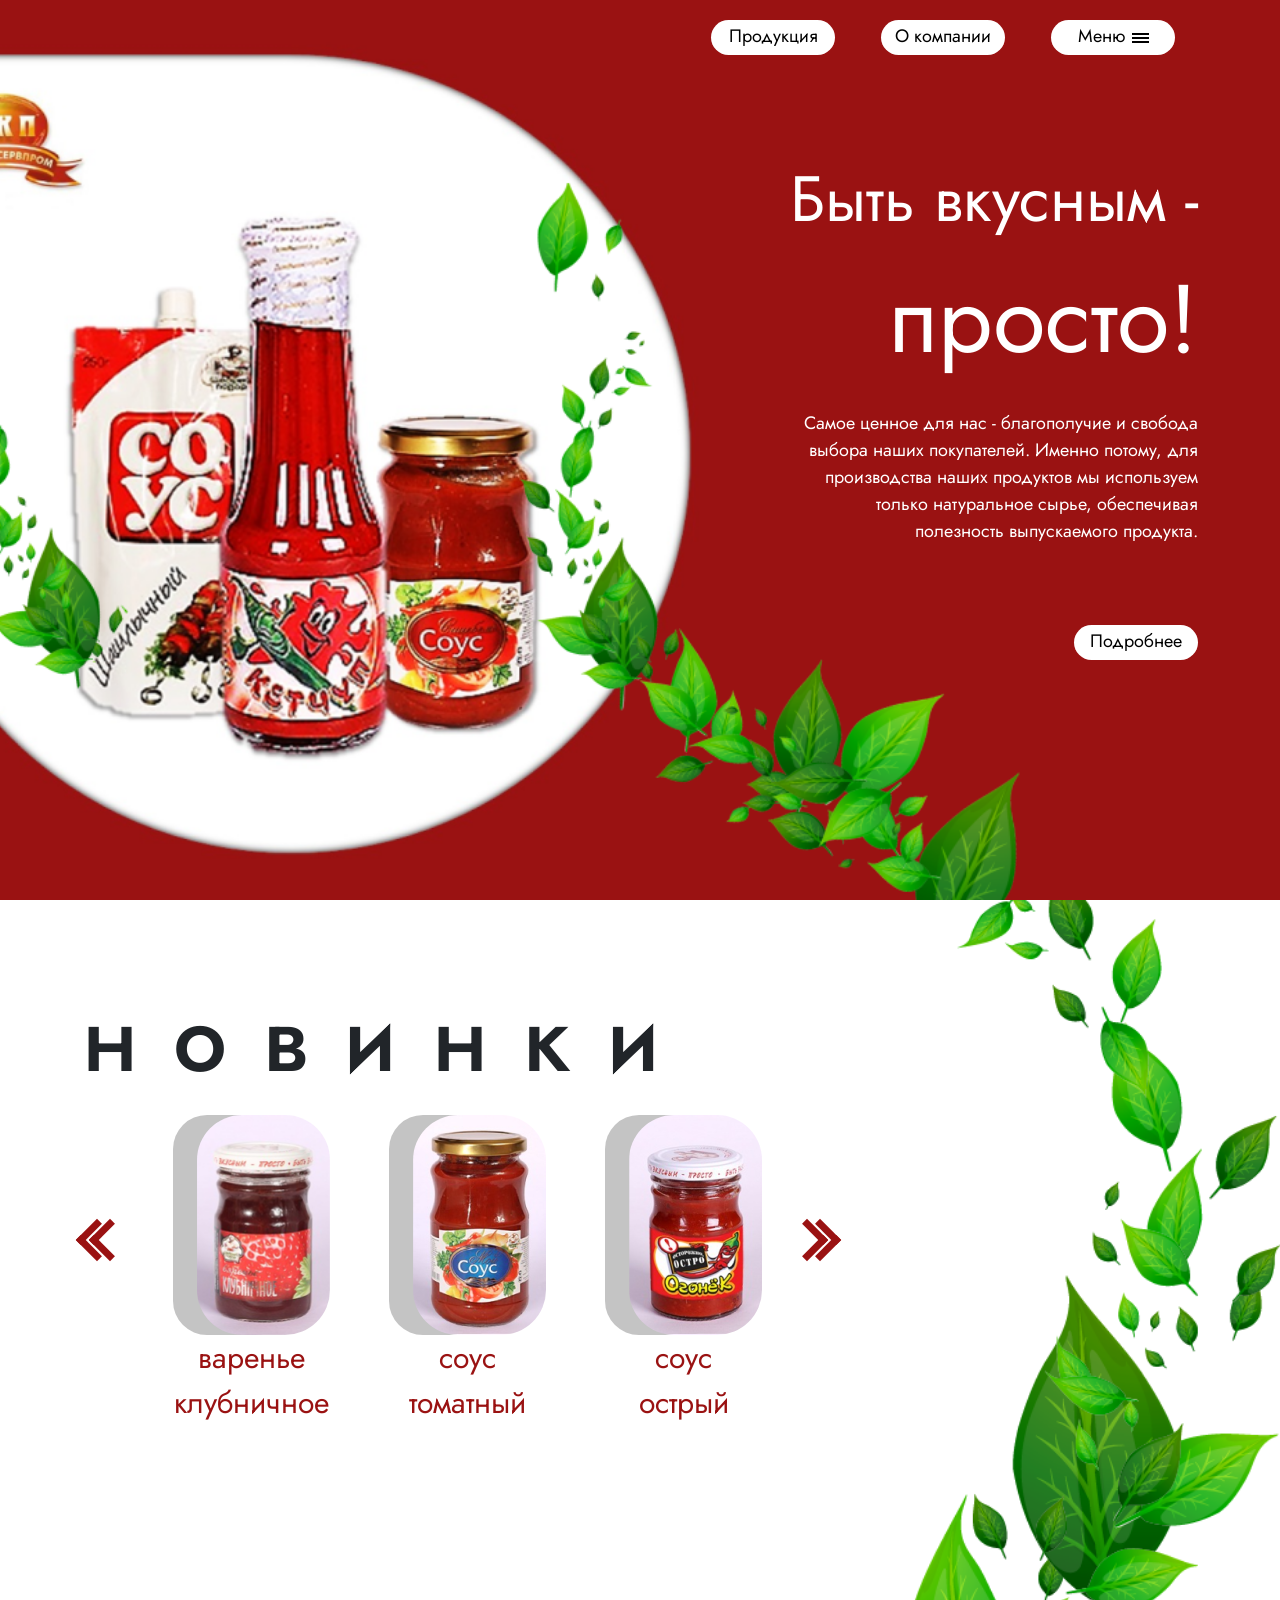
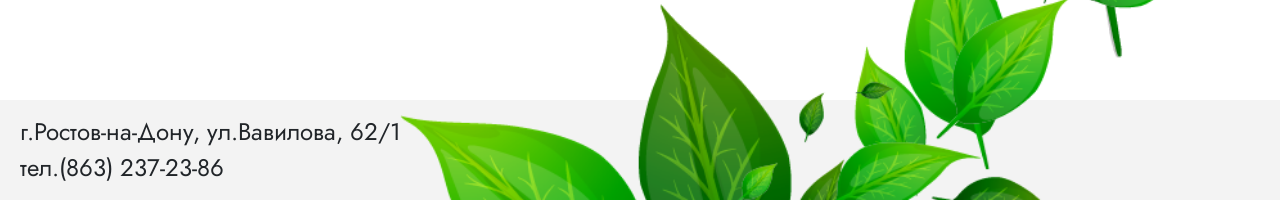
<file: Bootstrap/index.html>
<!DOCTYPE html>
<html lang="en">
<head>
    <meta charset="UTF-8">
    <meta http-equiv="X-UA-Compatible" content="IE=edge">
    <meta name="viewport" content="width=device-width, initial-scale=1.0">
    <link href="https://cdn.jsdelivr.net/npm/bootstrap@5.0.0-beta3/dist/css/bootstrap.min.css" rel="stylesheet" integrity="sha384-eOJMYsd53ii+scO/bJGFsiCZc+5NDVN2yr8+0RDqr0Ql0h+rP48ckxlpbzKgwra6" crossorigin="anonymous">
    <link rel="stylesheet" href="style/style.css">
    <title>Bootstrap</title>
</head>
<body>
    <section class='first'>
        <div class="container">
            <div class="row justify-content-end">
                <div class="col-6">
                    <ul class="navigation">
                        <li>
                            <div class="button"><a href="indexes/products.html">Продукция</a></div>
                        </li>
                        <li>
                            <div class="button"><a href="indexes/company.html">О компании</a></div>
                        </li>
                        <li>
                            <div class="button">
                                <a href="">Меню</a>
                                <div id="menu">
                                    <div class="menu__line"></div>
                                    <div class="menu__line"></div>
                                    <div class="menu__line"></div>
                                </div>
                            </div>
                        </li>
                    </ul>
                </div>
            </div>
            <div class="row justify-content-end">
                <div class="col-6">
                    <div id="title">Быть вкусным -<br><span>просто!</span></div>
                </div>
            </div>
            <div class="row justify-content-end">
                <div class="col-6">
                    <div id="description" class="float-end">Самое ценное для нас - благополучие и свобода выбора наших покупателей. Именно потому, для производства наших продуктов мы используем только натуральное сырье, обеспечивая полезность выпускаемого продукта.</div>
                </div>
            </div>
            <div class="row justify-content-end">
                <div class="col-2">
                        <div class="button more-details float-end"><a href="#second-section">Подробнее</a></div>
                </div>
            </div>
        </div>
        <img id="sheets-1" src="images/sheets1.png" alt="">
    </section>
    <section class="second">
        <div class="container">
            <div class="row">
                <div class="col-8">
                    <h1>новинки</h1>
                    <div id="products__wrapper" >
                        <div class="slide-left margin-t-30 margin-r-35">
                            <div></div>
                            <div></div>
                        </div>
                        <div class="product">
                            <div class="product-image">
                                <div class="rect-1"></div>
                                <div class="rect-2"></div>
                            </div>
                            <div class="name"><a href="indexes/product-1.html">варенье<br>клубничное</a> </div>
                        </div>

                        <div class="product p-second">
                            <div class="product-image">
                                <div class="rect-1"></div>
                                <div class="rect-2 pr-2""></div>
                            </div>
                            <div class="name"><a href="indexes/product-2.html">соус<br>томатный </a></div>
                        </div>

                        <div class="product p-last">
                            <div class="product-image">
                                <div class="rect-1"></div>
                                <div class="rect-2 pr-3""></div>
                            </div>
                            <div class="name"><a href="indexes/product-3.html">соус<br>острый</a></div>
                        </div>

                        <div class="slide-right margin-t-30">
                            <div></div>
                            <div></div>
                        </div>
                    </div>
                </div>
            </div>
        </div>
        <div class="footer">
            <div class="footer-text">
                г.Ростов-на-Дону, ул.Вавилова, 62/1
                <br>
                тел.(863) 237-23-86
            </div>
            <img class="sheet-2" src="images/sheets2.png" alt="">
        </div>
    </section>
</body>
</html>
</file>
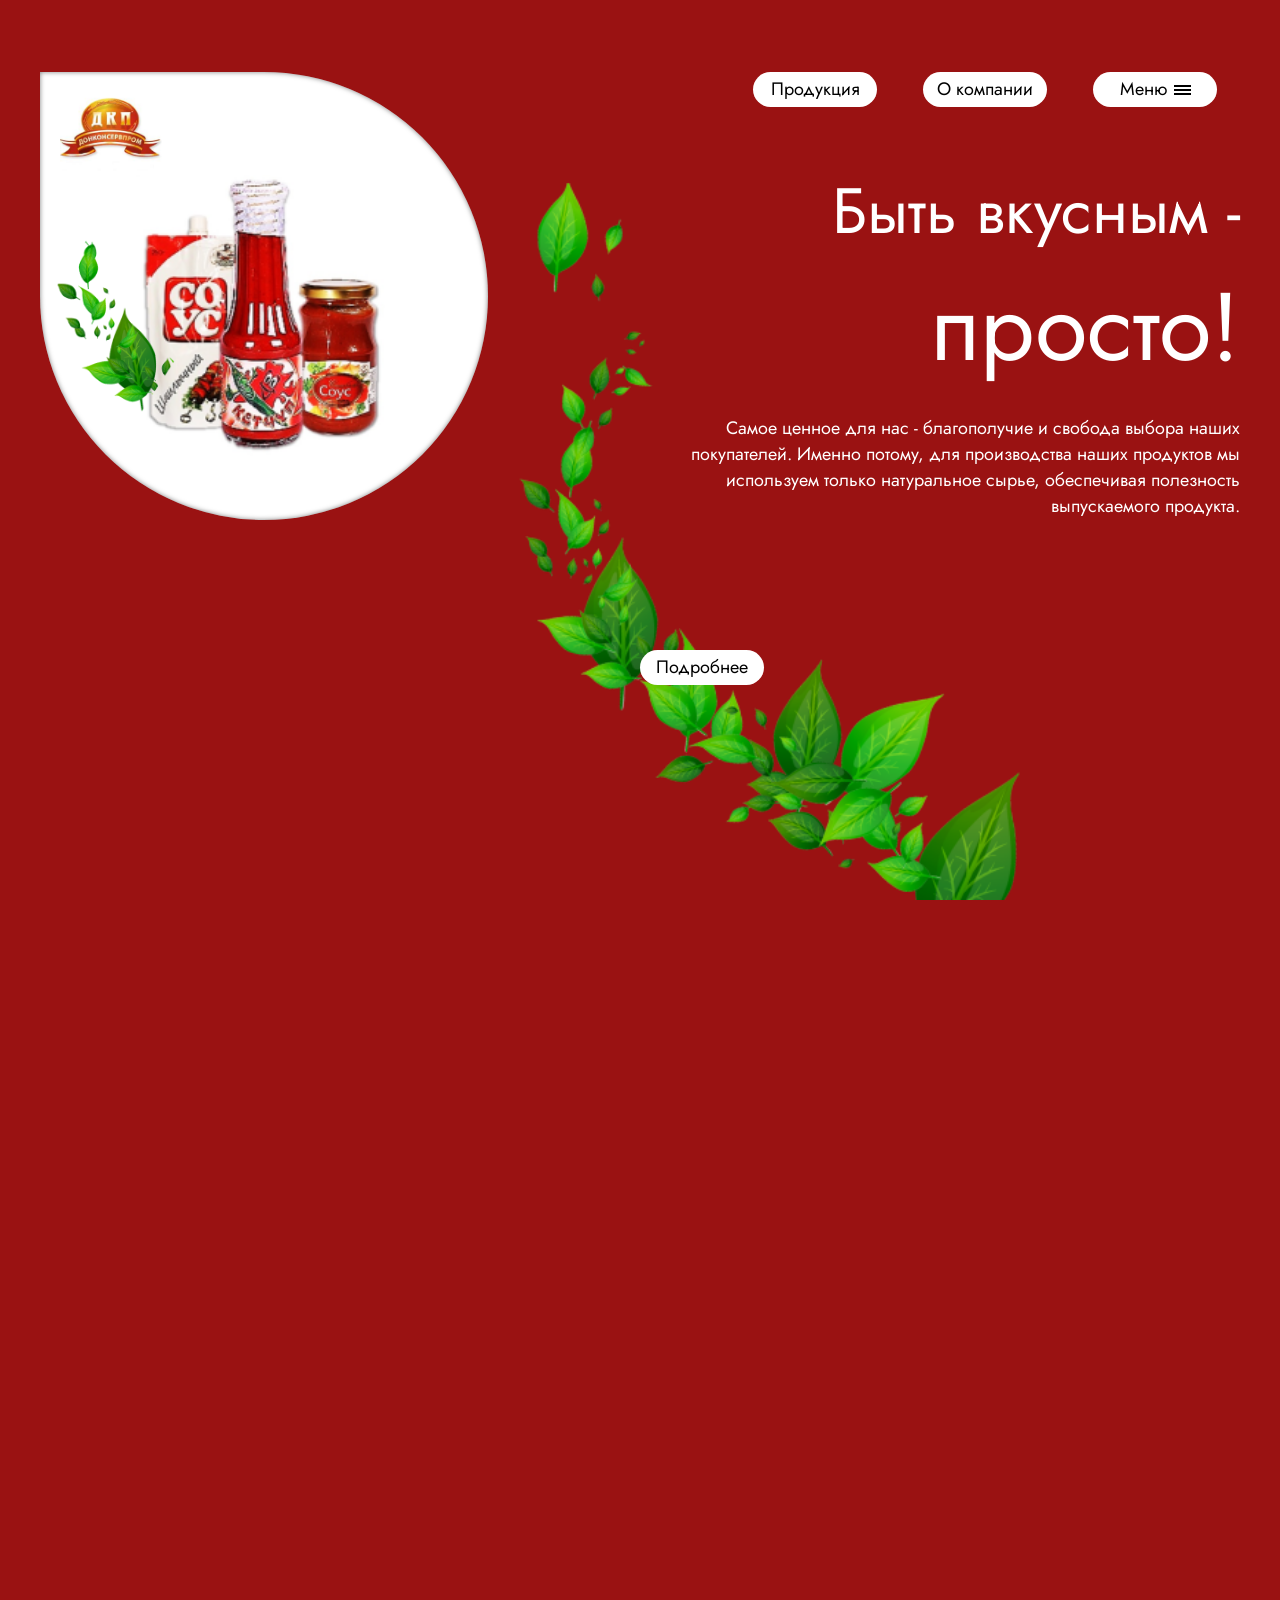
<file: Flex/index.html>
<!DOCTYPE html>
<html lang="en">
<head>
    <meta charset="UTF-8">
    <meta http-equiv="X-UA-Compatible" content="IE=edge">
    <meta name="viewport" content="width=device-width, initial-scale=1.0">
    <link rel="stylesheet" href="style/style.css">
    <title>Flex</title>
</head>
<body>
    <div class="container">
        <div class="page__wrapper-1 padding-8vh">
            <div id="box-1">
                <div class="logo"><a href="index.html"><img src="images/logo.png" alt="logo"></a></div>
                <div id="img__wrapper-1">
                    <img src="images/main_img_first_page.png" alt="ketchup">
                </div>
                <img id="sheet" src="images/sheet.png" alt="лист">
            </div>
            <div id="content__wrapper-1">
                <header>
                        <ul class="navigation">
                            <li>
                                <div class="button"><a href="indexes/products.html">Продукция</a></div>
                            </li>
                            <li>
                                <div class="button"><a href="indexes/company.html">О компании</a></div>
                            </li>
                            <li>
                                <div class="button">
                                    <a href="">Меню</a>
                                    <div id="menu">
                                        <div class="menu__line"></div>
                                        <div class="menu__line"></div>
                                        <div class="menu__line"></div>
                                    </div>
                                </div>
                            </li>
                        </ul>
                </header>
                <div id="textbox">
                    <div id="title">Быть вкусным -<br><span>просто!</span></div>
                    <div id="description">Самое ценное для нас - благополучие и свобода выбора наших покупателей. Именно потому, для производства наших продуктов мы используем только натуральное сырье, обеспечивая полезность выпускаемого продукта.</div>
                    <div class="button more-details"><a href="">Подробнее</a></div>
                </div>     
        </div>
            <img id="sheets-1" src="images/sheets1.png" alt="">   
    </div>
        
    </div>
    <div class="container bg-white">
        <div class="page__wrapper-1">
            <div id="news-product__wrapper">
                <h1>новинки</h1>
                <div id="products__wrapper">
                    <div class="slide-left margin-t-30 margin-r-35">
                        <div></div>
                        <div></div>
                    </div>
                    <div class="product">
                        <div class="product-image">
                            <div class="rect-1"></div>
                            <div class="rect-2"></div>
                        </div>
                        <div class="name"><a href="indexes/product-1.html">варенье<br>клубничное</a> </div>
                    </div>

                    <div class="product p-second">
                        <div class="product-image">
                            <div class="rect-1"></div>
                            <div class="rect-2 pr-2""></div>
                        </div>
                        <div class="name"><a href="indexes/product-2.html">соус<br>томатный </a></div>
                    </div>

                    <div class="product p-last">
                        <div class="product-image">
                            <div class="rect-1"></div>
                            <div class="rect-2 pr-3""></div>
                        </div>
                        <div class="name"><a href="indexes/product-3.html">соус<br>острый</a></div>
                    </div>

                    <div class="slide-right margin-t-30">
                        <div></div>
                        <div></div>
                    </div>
                </div>
            </div>
        </div>
        <div class="footer">
            <div class="footer-text">
                г.Ростов-на-Дону, ул.Вавилова, 62/1
                <br>
                тел.(863) 237-23-86
            </div>
        </div>
        <img class="sheet-2" src="images/sheets2.png" alt="">
    </div>
</body>
</html>
</file>
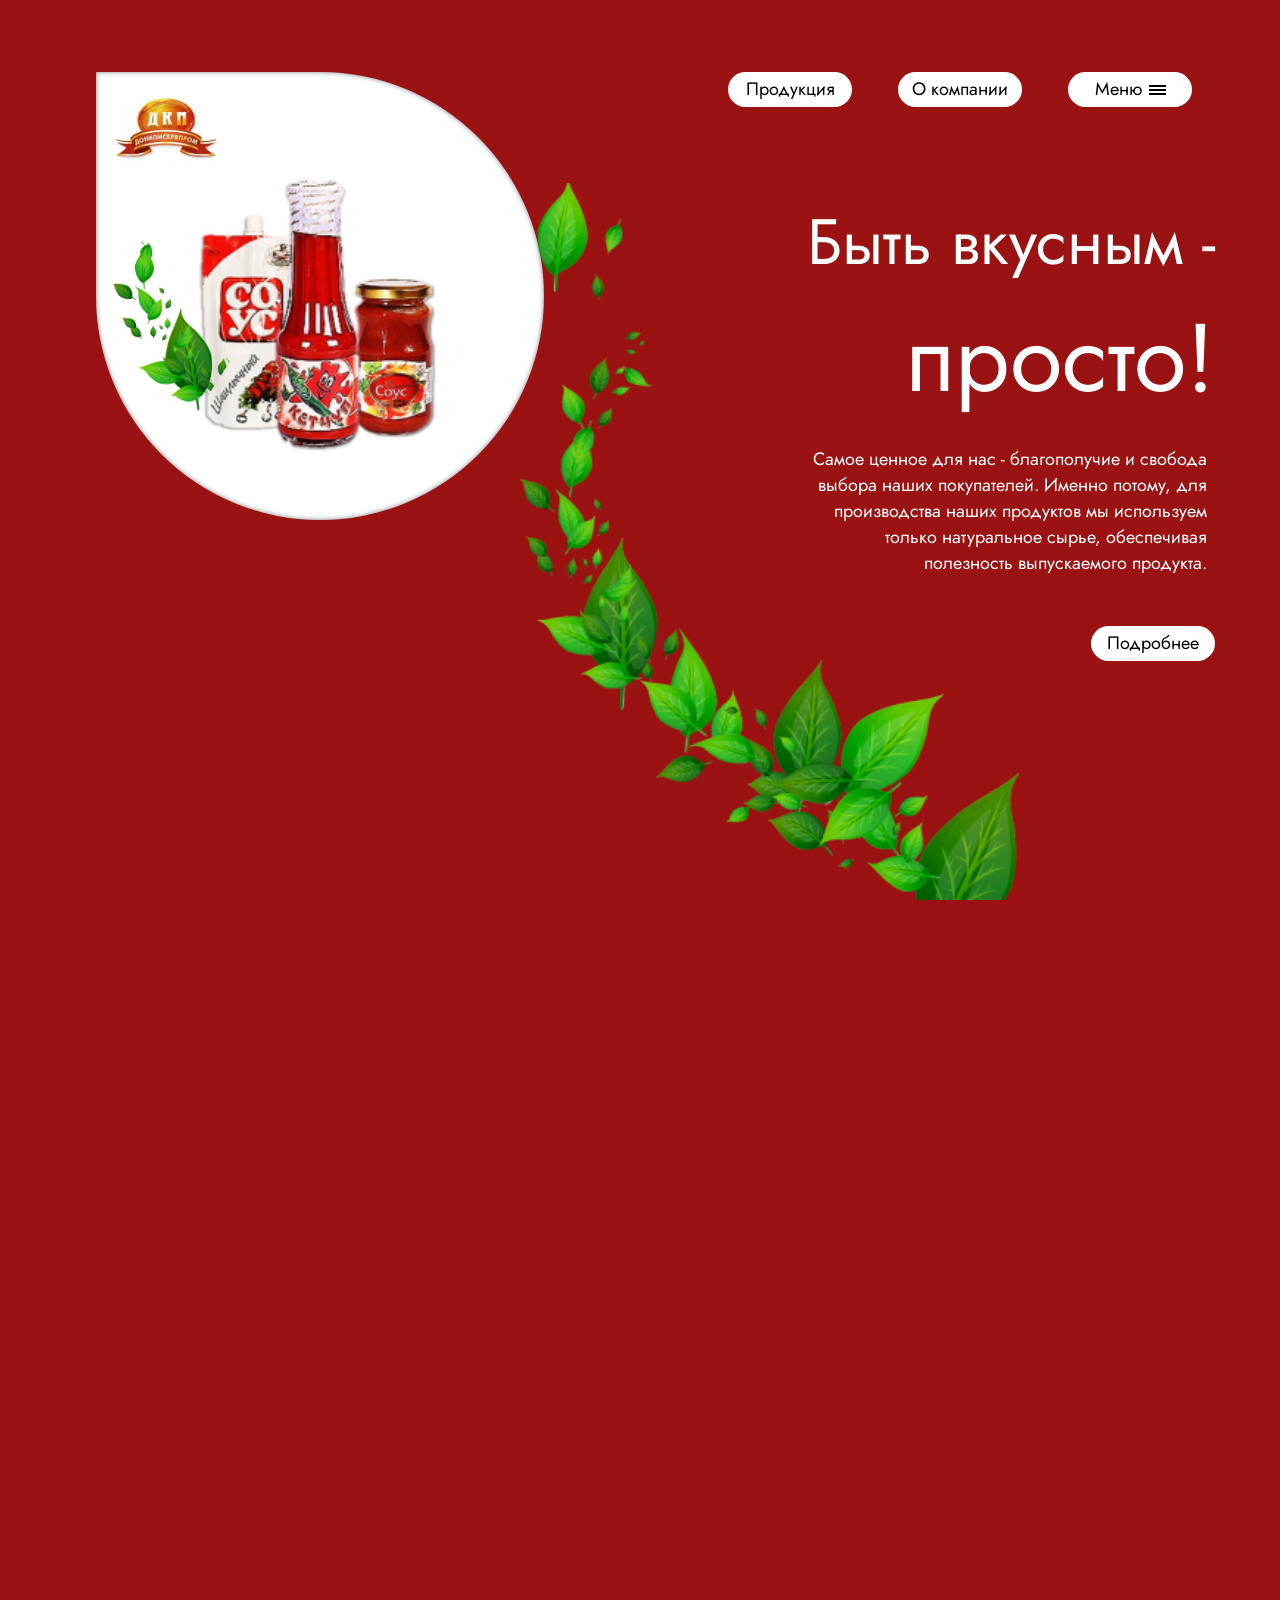
<file: Grid/index.html>
<!DOCTYPE html>
<html lang="en">
<head>
    <meta charset="UTF-8">
    <meta http-equiv="X-UA-Compatible" content="IE=edge">
    <meta name="viewport" content="width=device-width, initial-scale=1.0">
    <link rel="stylesheet" href="style/style.css">
    <title>Grid</title>
</head>
<body>
    <div class="container">
        <div id="box-1">
            <div class="logo"><img src="images/logo.png" alt="logo"></div>
            <div id="img__wrapper-1">
                <img src="images/main_img_first_page.png" alt="ketchup">
            </div>
            <img id="sheet" src="images/sheet.png" alt="лист">
        </div>
        <div id="content__wrapper-1">
            <ul class="navigation">
                <li>
                    <div class="button"><a href="indexes/products.html">Продукция</a></div>
                </li>
                <li>
                    <div class="button"><a href="indexes/company.html">О компании</a></div>
                </li>
                <li>
                    <div class="button">
                        <a href="">Меню</a>
                        <div id="menu">
                            <div class="menu__line"></div>
                            <div class="menu__line"></div>
                            <div class="menu__line"></div>
                        </div>
                    </div>
                </li>
            </ul>
            <div class="info">
                <div id="title">Быть вкусным -<br><span>просто!</span></div>
                <div id="description">Самое ценное для нас - благополучие и свобода выбора наших покупателей. Именно потому, для производства наших продуктов мы используем только натуральное сырье, обеспечивая полезность выпускаемого продукта.</div>
            </div>
            <div class="button more-details"><a href="#second-section">Подробнее</a></div>
        </div>
        <img id="sheets-1" src="images/sheets1.png" alt="">
    </div>
    <div class="container bg-white" id="second-section">
        <div id="news-product__wrapper">
            <h1>новинки</h1>
            <div id="products__wrapper">
                <div class="slide-left margin-t-30 margin-r-35">
                    <div></div>
                    <div></div>
                </div>
                <div class="product">
                    <div class="product-image">
                        <div class="rect-1"></div>
                        <div class="rect-2"></div>
                    </div>
                    <div class="name"><a href="indexes/product-1.html">варенье<br>клубничное</a> </div>
                </div>

                <div class="product p-second">
                    <div class="product-image">
                        <div class="rect-1"></div>
                        <div class="rect-2 pr-2""></div>
                    </div>
                    <div class="name"><a href="indexes/product-2.html">соус<br>томатный </a></div>
                </div>

                <div class="product p-last">
                    <div class="product-image">
                        <div class="rect-1"></div>
                        <div class="rect-2 pr-3""></div>
                    </div>
                    <div class="name"><a href="indexes/product-3.html">соус<br>острый</a></div>
                </div>

                <div class="slide-right margin-t-30">
                    <div></div>
                    <div></div>
                </div>
            </div>
        </div>
        <div class="footer">
            <div class="footer-text">
                г.Ростов-на-Дону, ул.Вавилова, 62/1
                <br>
                тел.(863) 237-23-86
            </div>
            <img class="sheet-2" src="images/sheets2.png" alt="">
        </div>
    </div>
</body>
</html>
</file>
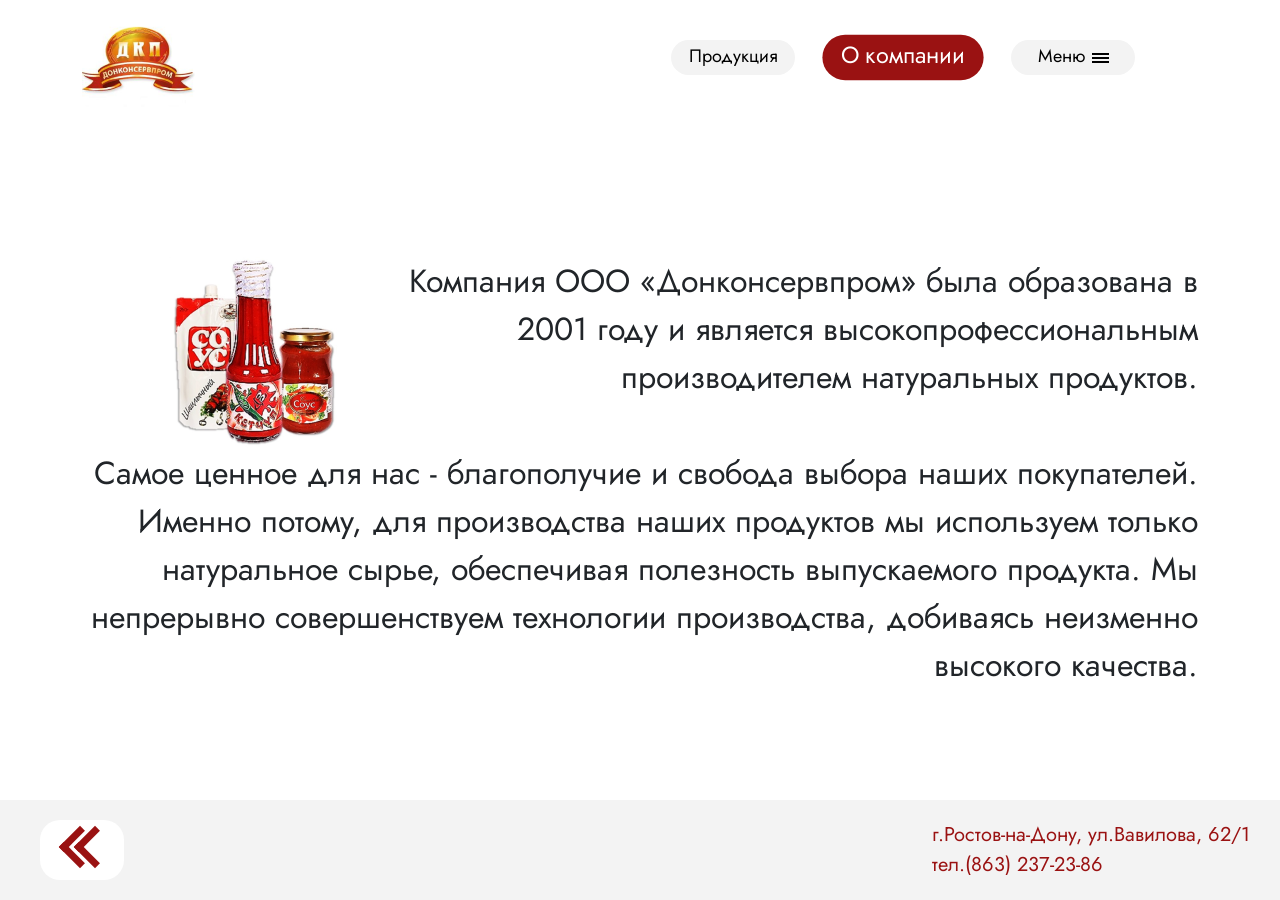
<file: Bootstrap/indexes/company.html>
<!DOCTYPE html>
<html lang="en">
<head>
    <meta charset="UTF-8">
    <meta http-equiv="X-UA-Compatible" content="IE=edge">
    <meta name="viewport" content="width=device-width, initial-scale=1.0">
    <link href="https://cdn.jsdelivr.net/npm/bootstrap@5.0.0-beta3/dist/css/bootstrap.min.css" rel="stylesheet" integrity="sha384-eOJMYsd53ii+scO/bJGFsiCZc+5NDVN2yr8+0RDqr0Ql0h+rP48ckxlpbzKgwra6" crossorigin="anonymous">
    <link rel="stylesheet" href="../style/style.css">
    <link rel="stylesheet" href="../style/product.css">
    <link rel="stylesheet" href="../style/company.css">
    <title>О компании</title>
</head>
<body>
    <section class="company">
        <div class="container">
            <div class="row">
                <div class="col-1"><img class="logo" src="../images/logo.png" alt="logo"></div>
                <div class="col">
                    <ul class="navigation">
                        <li>
                            <div class="button"><a href="../indexes/products.html">Продукция</a></div>
                        </li>
                        <li>
                            <div class="button select"><a href="../indexes/company.html">О компании</a></div>
                        </li>
                        <li>
                            <div class="button">
                                <a href="">Меню</a>
                                <div id="menu">
                                    <div class="menu__line"></div>
                                    <div class="menu__line"></div>
                                    <div class="menu__line"></div>
                                </div>
                            </div>
                        </li>
                    </ul>
                </div>
            </div>
            <div class="margin-top-150px"></div>
            <div class="row">
                <div class="col-3"><img class="comp-img float-end" src="../images/main_img_first_page.png" alt=""></div>
                <div class="col">
                    <div class="comp-text float-end">
                        Компания ООО «Донконсервпром» была образована в 2001 году 
                        и является высокопрофессиональным производителем 
                        натуральных продуктов.  
                    </div>
                </div>
            </div>
            <div class="row">
                <div class="col-12">
                    <div class="comp-text">
                        Самое ценное для нас - благополучие и свобода выбора наших покупателей. Именно потому, для производства наших продуктов мы используем только натуральное сырье, обеспечивая полезность выпускаемого продукта.
                        Мы непрерывно совершенствуем технологии производства, добиваясь неизменно высокого качества. 
                    </div>
                </div>
            </div>
        </div>
        <div class="footer">
            <div class="back-btn">
                <a href="../index.html">
                    <div class="slide-left">
                        <div></div>
                        <div></div>
                    </div>   
                </a>
            </div>
            <div class="row">
            </div>
            <div class="f-text float-end">
                г.Ростов-на-Дону, ул.Вавилова, 62/1<br>тел.(863) 237-23-86
            </div>
        </div>
    </section>
</body>
</html>
</file>
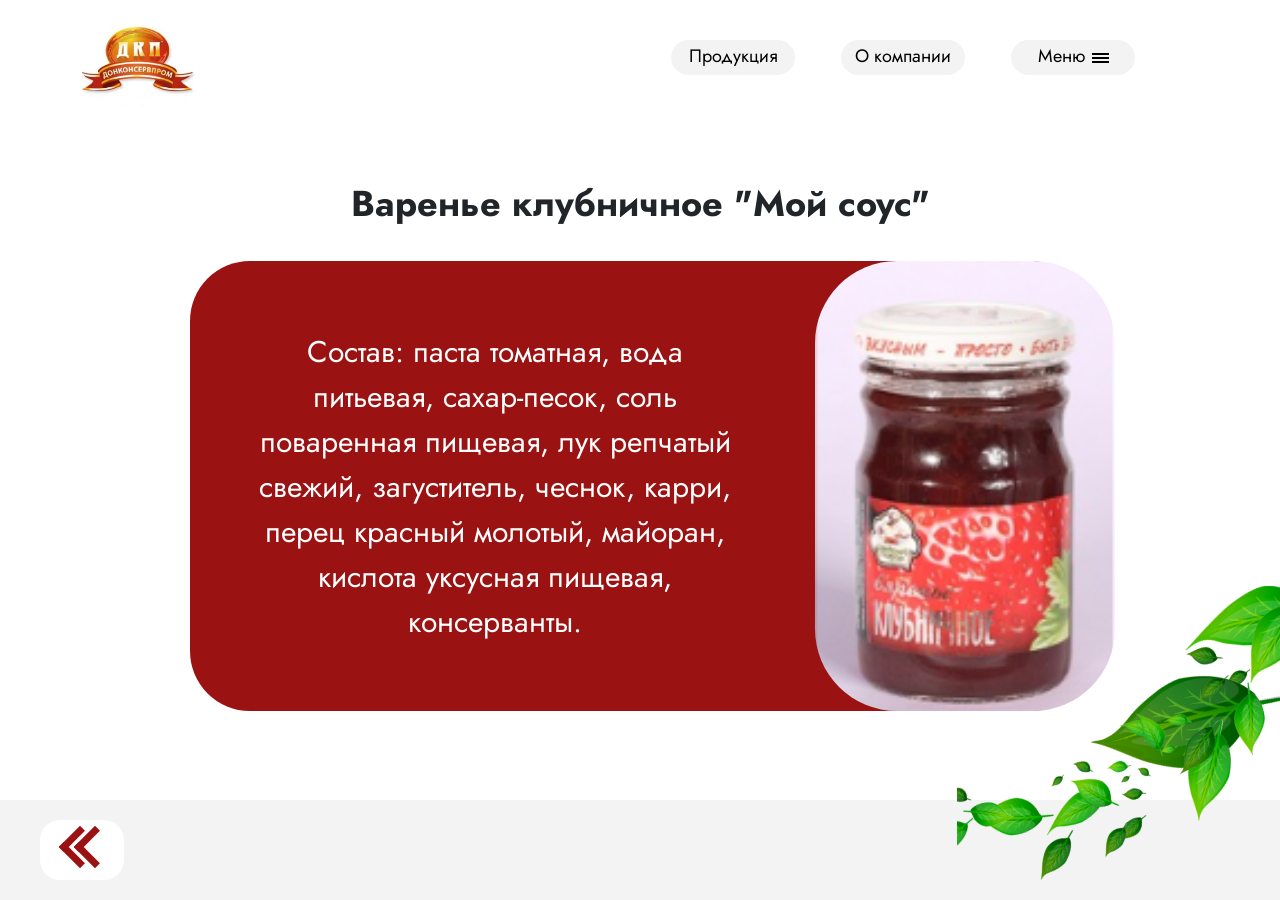
<file: Bootstrap/indexes/product-1.html>
<!DOCTYPE html>
<html lang="en">
<head>
    <meta charset="UTF-8">
    <meta http-equiv="X-UA-Compatible" content="IE=edge">
    <meta name="viewport" content="width=device-width, initial-scale=1.0">
    <link href="https://cdn.jsdelivr.net/npm/bootstrap@5.0.0-beta3/dist/css/bootstrap.min.css" rel="stylesheet" integrity="sha384-eOJMYsd53ii+scO/bJGFsiCZc+5NDVN2yr8+0RDqr0Ql0h+rP48ckxlpbzKgwra6" crossorigin="anonymous">
    <link rel="stylesheet" href="../style/style.css">
    <link rel="stylesheet" href="../style/product.css">
    <title>Клубничное варенье</title>
</head>
<body>
    <section id="product-1">
        <div class="container">
            <div class="row">
                <div class="col-1">
                    <img class="logo" src="../images/logo.png" alt="logo">
                </div>
                <div class="col">
                    <ul class="navigation">
                        <li>
                            <div class="button"><a href="../indexes/products.html">Продукция</a></div>
                        </li>
                        <li>
                            <div class="button"><a href="../indexes/company.html">О компании</a></div>
                        </li>
                        <li>
                            <div class="button">
                                <a href="">Меню</a>
                                <div id="menu">
                                    <div class="menu__line"></div>
                                    <div class="menu__line"></div>
                                    <div class="menu__line"></div>
                                </div>
                            </div>
                        </li>
                    </ul>
                </div>
            </div>
            <div class="row">
                <div class="col-12">
                    <div id="product-wrapper">
                        <div class="p-title">
                            Варенье клубничное "Мой соус"
                        </div>
                        <div class="p-box">
                            <div class="p-descr">
                                Состав: паста томатная, вода питьевая, сахар-песок, соль поваренная пищевая, лук репчатый свежий, загуститель, чеснок, карри, перец красный молотый, майоран, кислота уксусная пищевая, консерванты. 
                            </div>
                            <div class="p-img"></div>
                        </div>
                    </div>
                </div>
            </div>
        </div>
        <div class="footer">
            <div class="back-btn">
                <a href="../index.html">
                    <div class="slide-left">
                        <div></div>
                        <div></div>
                    </div>   
                </a>
            </div>
        </div>
        <img class='sheet-3' src="../images/sheet3.png" alt="">
    </section>
</body>
</html>
</file>
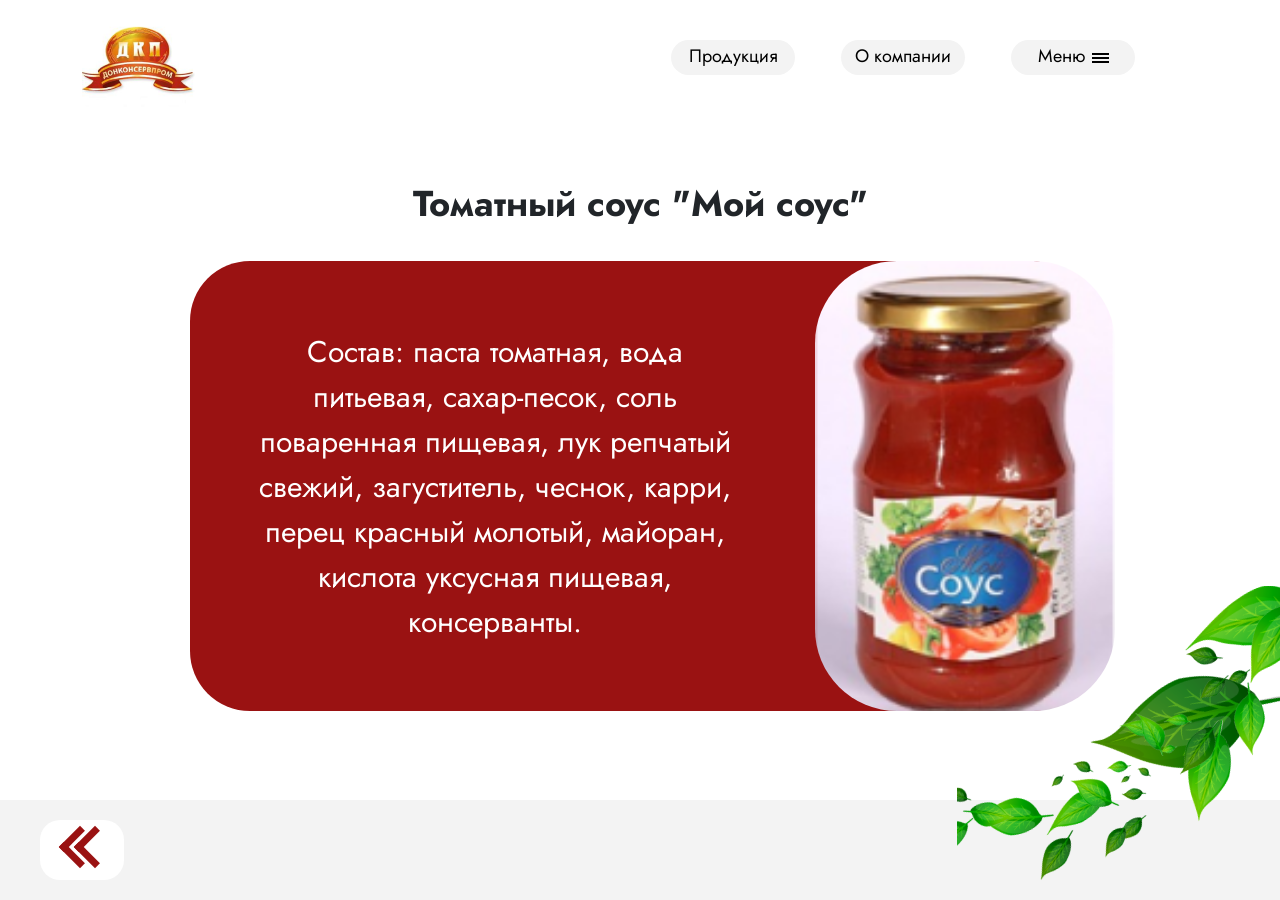
<file: Bootstrap/indexes/product-2.html>
<!DOCTYPE html>
<html lang="en">
<head>
    <meta charset="UTF-8">
    <meta http-equiv="X-UA-Compatible" content="IE=edge">
    <meta name="viewport" content="width=device-width, initial-scale=1.0">
    <link href="https://cdn.jsdelivr.net/npm/bootstrap@5.0.0-beta3/dist/css/bootstrap.min.css" rel="stylesheet" integrity="sha384-eOJMYsd53ii+scO/bJGFsiCZc+5NDVN2yr8+0RDqr0Ql0h+rP48ckxlpbzKgwra6" crossorigin="anonymous">
    <link rel="stylesheet" href="../style/style.css">
    <link rel="stylesheet" href="../style/product.css">
    <title>Томатный соус</title>
</head>
<body>
    <section id="product-1">
        <div class="container">
            <div class="row">
                <div class="col-1">
                    <img class="logo" src="../images/logo.png" alt="logo">
                </div>
                <div class="col">
                    <ul class="navigation">
                        <li>
                            <div class="button"><a href="../indexes/products.html">Продукция</a></div>
                        </li>
                        <li>
                            <div class="button"><a href="../indexes/company.html">О компании</a></div>
                        </li>
                        <li>
                            <div class="button">
                                <a href="">Меню</a>
                                <div id="menu">
                                    <div class="menu__line"></div>
                                    <div class="menu__line"></div>
                                    <div class="menu__line"></div>
                                </div>
                            </div>
                        </li>
                    </ul>
                </div>
            </div>
            <div class="row">
                <div class="col-12">
                    <div id="product-wrapper">
                        <div class="p-title">
                            Томатный соус "Мой соус"
                        </div>
                        <div class="p-box">
                            <div class="p-descr">
                                Состав: паста томатная, вода питьевая, сахар-песок, соль поваренная пищевая, лук репчатый свежий, загуститель, чеснок, карри, перец красный молотый, майоран, кислота уксусная пищевая, консерванты. 
                            </div>
                            <div class="p-img p2-img"></div>
                        </div>
                    </div>
                </div>
            </div>
        </div>
        <div class="footer">
            <div class="back-btn">
                <a href="../index.html">
                    <div class="slide-left">
                        <div></div>
                        <div></div>
                    </div>   
                </a>
            </div>
        </div>
        <img class='sheet-3' src="../images/sheet3.png" alt="">
    </section>
</body>
</html>
</file>
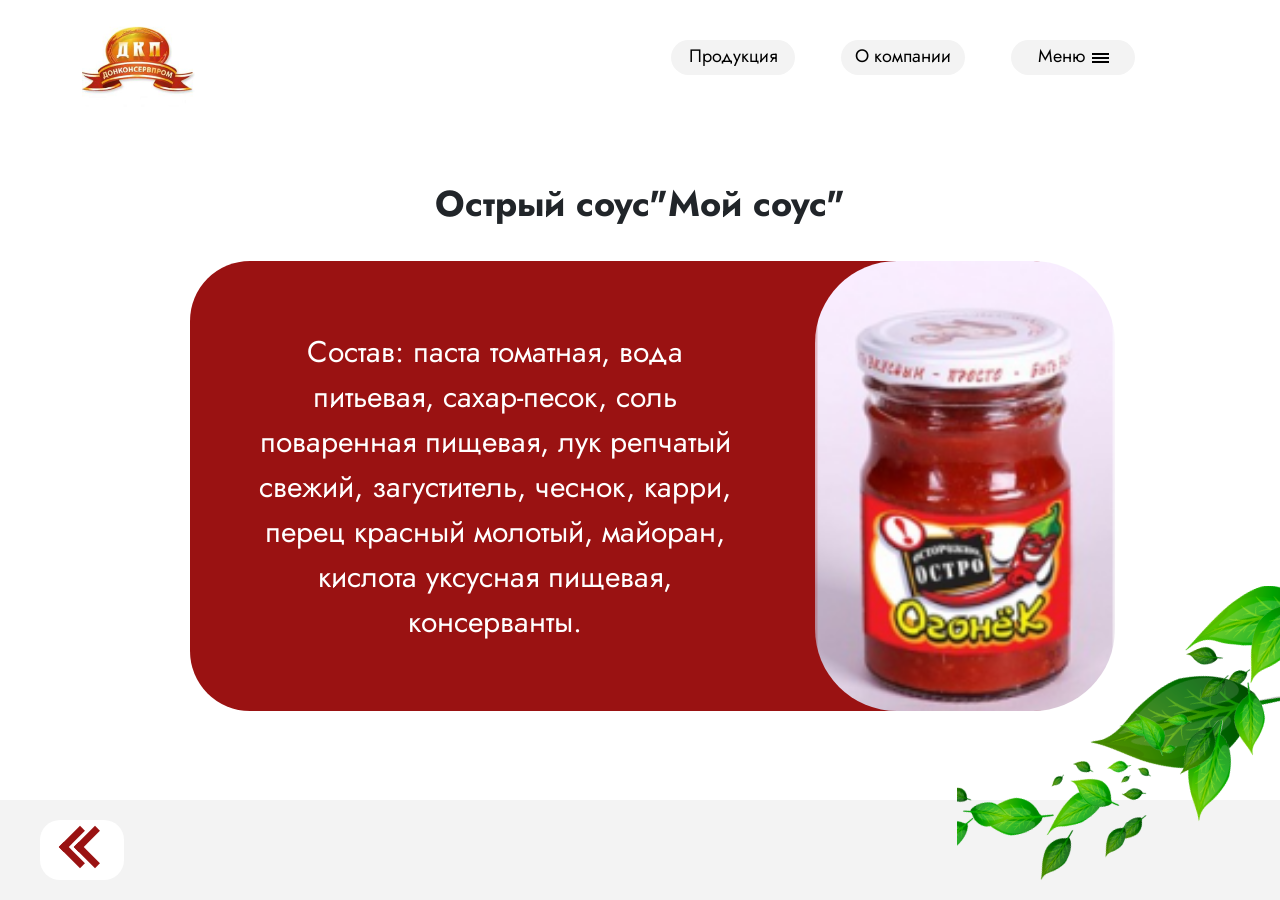
<file: Bootstrap/indexes/product-3.html>
<!DOCTYPE html>
<html lang="en">
<head>
    <meta charset="UTF-8">
    <meta http-equiv="X-UA-Compatible" content="IE=edge">
    <meta name="viewport" content="width=device-width, initial-scale=1.0">
    <link href="https://cdn.jsdelivr.net/npm/bootstrap@5.0.0-beta3/dist/css/bootstrap.min.css" rel="stylesheet" integrity="sha384-eOJMYsd53ii+scO/bJGFsiCZc+5NDVN2yr8+0RDqr0Ql0h+rP48ckxlpbzKgwra6" crossorigin="anonymous">
    <link rel="stylesheet" href="../style/style.css">
    <link rel="stylesheet" href="../style/product.css">
    <title>Острый соус</title>
</head>
<body>
    <section id="product-1">
        <div class="container">
            <div class="row">
                <div class="col-1">
                    <img class="logo" src="../images/logo.png" alt="logo">
                </div>
                <div class="col">
                    <ul class="navigation">
                        <li>
                            <div class="button"><a href="../indexes/products.html">Продукция</a></div>
                        </li>
                        <li>
                            <div class="button"><a href="../indexes/company.html">О компании</a></div>
                        </li>
                        <li>
                            <div class="button">
                                <a href="">Меню</a>
                                <div id="menu">
                                    <div class="menu__line"></div>
                                    <div class="menu__line"></div>
                                    <div class="menu__line"></div>
                                </div>
                            </div>
                        </li>
                    </ul>
                </div>
            </div>
            <div class="row">
                <div class="col-12">
                    <div id="product-wrapper">
                        <div class="p-title">
                            Острый соус"Мой соус"
                        </div>
                        <div class="p-box">
                            <div class="p-descr">
                                Состав: паста томатная, вода питьевая, сахар-песок, соль поваренная пищевая, лук репчатый свежий, загуститель, чеснок, карри, перец красный молотый, майоран, кислота уксусная пищевая, консерванты. 
                            </div>
                            <div class="p-img p3-img"></div>
                        </div>
                    </div>
                </div>
            </div>
        </div>
        <div class="footer">
            <div class="back-btn">
                <a href="../index.html">
                    <div class="slide-left">
                        <div></div>
                        <div></div>
                    </div>   
                </a>
            </div>
        </div>
        <img class='sheet-3' src="../images/sheet3.png" alt="">
    </section>
</body>
</html>
</file>
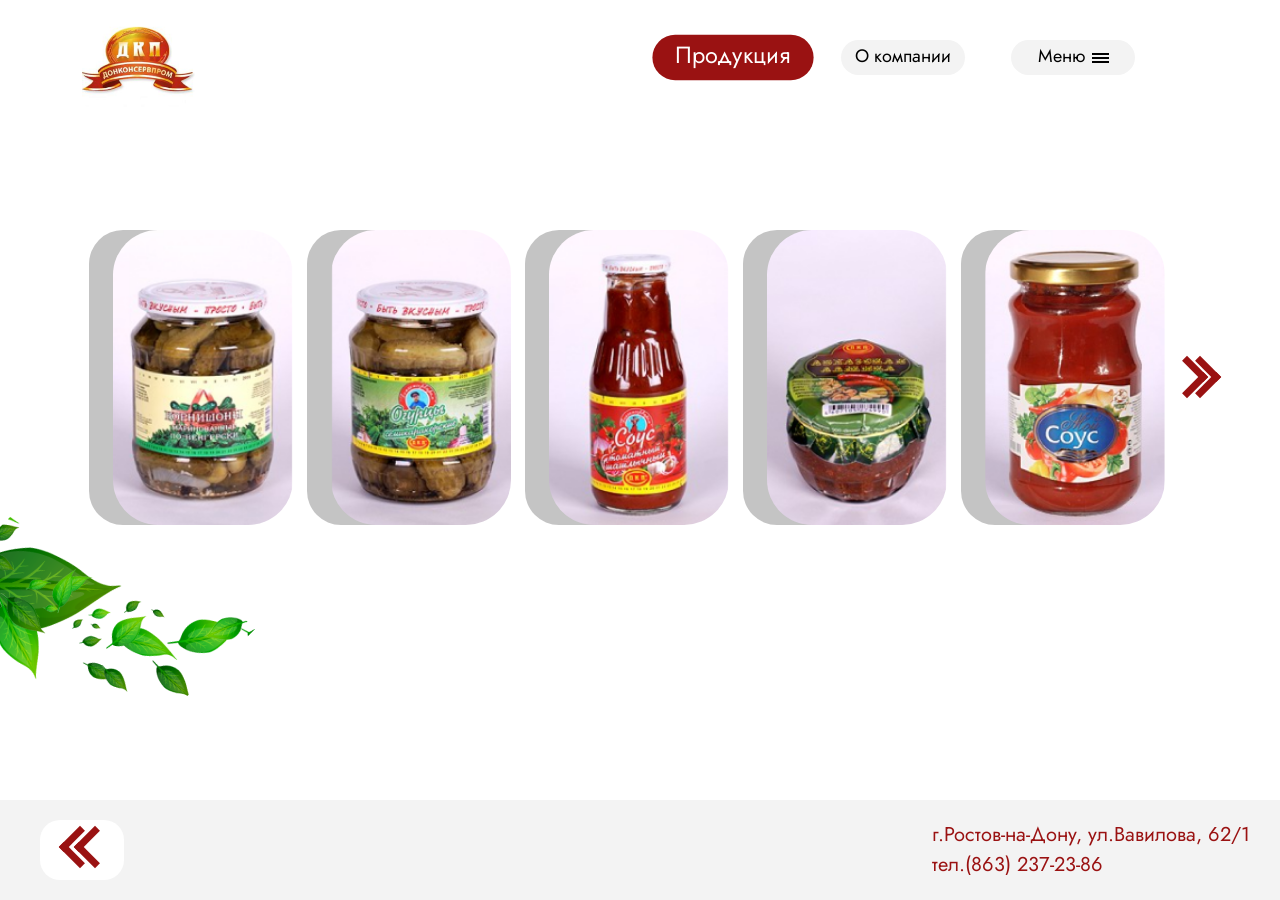
<file: Bootstrap/indexes/products.html>
<!DOCTYPE html>
<html lang="en">
<head>
    <meta charset="UTF-8">
    <meta http-equiv="X-UA-Compatible" content="IE=edge">
    <meta name="viewport" content="width=device-width, initial-scale=1.0">
    <link href="https://cdn.jsdelivr.net/npm/bootstrap@5.0.0-beta3/dist/css/bootstrap.min.css" rel="stylesheet" integrity="sha384-eOJMYsd53ii+scO/bJGFsiCZc+5NDVN2yr8+0RDqr0Ql0h+rP48ckxlpbzKgwra6" crossorigin="anonymous">
    <link rel="stylesheet" href="../style/style.css">
    <link rel="stylesheet" href="../style/product.css">
    <link rel="stylesheet" href="../style/company.css">
    <link rel="stylesheet" href="../style/products.css">
    <title>Продукция</title>
</head>
<body>
    <section class="products">
        <div class="container">
            <div class="row">
                <div class="col-1"><img class="logo" src="../images/logo.png" alt="logo"></div>
                <div class="col">
                    <ul class="navigation">
                        <li>
                            <div class="button select"><a href="../indexes/products.html">Продукция</a></div>
                        </li>
                        <li>
                            <div class="button"><a href="../indexes/company.html">О компании</a></div>
                        </li>
                        <li>
                            <div class="button">
                                <a href="">Меню</a>
                                <div id="menu">
                                    <div class="menu__line"></div>
                                    <div class="menu__line"></div>
                                    <div class="menu__line"></div>
                                </div>
                            </div>
                        </li>
                    </ul>
                </div>
            </div>

            <div class="row hei100">
                <div class="col-12 align-self-center">
                    <div id="products__wrapper">
                        <div class="product">
                            <div class="product-image">
                                <div class="rect-1"></div>
                                <div class="rect-2 pr-1"></div>
                            </div>
                        </div>
            
                        <div class="product">
                            <div class="product-image">
                                <div class="rect-1"></div>
                                <div class="rect-2 pr-2""></div>
                            </div>
                        </div>
            
                        <div class="product">
                            <div class="product-image">
                                <div class="rect-1"></div>
                                <div class="rect-2 pr-3""></div>
                            </div>
                        </div>
            
                        <div class="product">
                            <div class="product-image">
                                <div class="rect-1"></div>
                                <div class="rect-2 pr-4""></div>
                            </div>
                        </div>
            
                        <div class="product">
                            <div class="product-image">
                                <div class="rect-1"></div>
                                <div class="rect-2 pr-5""></div>
                            </div>
                        </div>
            
                        <div class="slide-right">
                            <div></div>
                            <div></div>
                        </div>
                    </div>
                </div>
            </div>
        </div>
        <img class="sheet-4" src="../images/sheet4.png" alt="">
        <div class="footer">
            <div class="back-btn">
                <a href="../index.html">
                    <div class="slide-left">
                        <div></div>
                        <div></div>
                    </div>   
                </a>
            </div>
            <div class="row">
            </div>
            <div class="f-text float-end">
                г.Ростов-на-Дону, ул.Вавилова, 62/1<br>тел.(863) 237-23-86
            </div>
        </div>
    </section>

</body>
</html>
</file>
<file: Bootstrap/style/style.css>
@import url('https://fonts.googleapis.com/css2?family=Jost&display=swap');

* {
    margin: 0;
    padding: 0;
}

body {
    height: 100%;
    width: 100%;
    font-family: 'Jost';
}

.first {
    height: 100vh;
    background: url('../images/bg2.png');
    background-size: cover;
    background-position: center center;
}

.navigation {
    display: flex;
    justify-content: end;
    margin-top: 20px;
    list-style-type: none;
}

.navigation li {
    margin: 0 23px;
}

.button {
    display: flex;
    justify-content: center;
    align-items: center;
    font-size: 18px;
    width: 124px;
    height: 35px;
    border-radius: 18px;
    background: white;
    text-align: center;
}

.button a {
    margin-top: -2px;
    text-decoration: none;
    color: black;
}

#menu {
    margin-left: 7px;
}

.menu__line {
    width: 17px;
    height: 2px;
    background: black;
    margin: 2px 0;
}

#title {
    color: white;
    text-align: right;
    font-size: 64px;
    margin-top: 80px;
}

#title span {
    font-size: 96px;
}

#description {
    width: 400px;
    color: white;
    font-size: 18px;
    text-align: right;
    margin-top: 19px;
}

.more-details {
    margin-top: 80px;
    z-index: 2;
    transition: all 1s;
}

.second {
    position: relative;
    height: 100vh;
}

.slide-left {
    position: relative;
    width: 30px;
    height: 30px;
    transition: opacity .3s, transform .3s;
}

.slide-left:hover {
    opacity: .8;
    transform: scale(1.2);
}

.slide-left div {
    position: absolute;
    width: 30px;
    height: 30px;
    border-left: solid #9A1212 7px;
    border-bottom: solid #9A1212 7px;
    transform: rotate(45deg);
}

.slide-left div:nth-child(1) {
    left: 50%;
}

.slide-right {
    position: relative;
    width: 30px;
    height: 30px;
    transition: opacity .3s, transform .3s;
    z-index: 2;
}

.slide-right:hover {
    opacity: .8;
    transform: scale(1.2);
}

.slide-right div {
    position: absolute;
    width: 30px;
    height: 30px;
    border-right: solid #9A1212 7px;
    border-bottom: solid #9A1212 7px;
    transform: rotate(-45deg);
}

.slide-right div:nth-child(1) {
    left: 50%;
}

.margin-t-30 {
    margin-top: -60px;
}

#products__wrapper {
    position: relative;
    display: flex;
    align-items: center;
    z-index: 5000;
}

.second h1 {
    font-size: 96px;
    letter-spacing: 35px;
    margin-bottom: 20px;
    margin-top: 80px;
}

.product {
    width: 250px;
    display: flex;
    flex-direction: column;
    justify-content: center;
    align-items: center;
}

.rect-1 {
    position: absolute;
    width: 116px;
    height: 220px;
    background: #C4C4C4;
    border-radius: 34px;
}

.rect-2 {
    position: relative;
    background: url('../images/product1.png');
    background-size: cover;
    background-position: center center;
    width: 133px;
    height: 220px;
    border-radius: 45px;
    margin-left: 24px;
}

.pr-2 {
    background: url('../images/product2.png');
}

.pr-3 {
    background: url('../images/product3.png');
}

.name {
    font-size: 30px;
    text-align: center;
}

.name a {
    text-decoration: none;
    color: #9A1212;
    z-index: 5;
}

.margin-r-35 {
    margin-right: 35px;
}

.footer {
    position: absolute;
    align-self: end;
    display: flex;
    align-items: center;
    /* padding-left: 20px; */
    height: 100px;
    width: 100%;
    background-color: #F3F3F3;
    bottom: 0;
}

.footer-text {
    position: relative;
    font-size: 24px;
    margin-left: 20px;
    z-index: 2;
}

.sheet-2 {
    position: absolute;
    right: 0;
    bottom: 0;
    width: auto;
    height: 100vh;
    /* width: auto; */
    z-index: 0;
}

#sheets-1 {
    position: absolute;
    /* height: 85%; */
    height: 85vh;
    right: 15%;
    bottom: 0;
    right: 18.5%;
}
</file>
<file: Flex/style/style.css>
@import url('https://fonts.googleapis.com/css2?family=Jost&display=swap');

* {
    margin: 0;
    padding: 0;
}

body, html {
    height: 100%;
    width: 100%;
    overflow-x: hidden;
}

body {
    background: #9A1212;
    font-family: 'Jost';
    z-index: 1;
}

.container {
    position: relative;
    height: 100%;
    width: 100%;
}

.bg-white {
    background: #fff;
}

.padding-8vh {
    padding-top: 8vh;
}

.page__wrapper-1 {
    min-width: none;
    max-width: 1500px;
    /* min-height: 100%; */
    margin: auto;
    display: flex;
    justify-content: space-between;
    padding-left: 40px;
    padding-right: 40px;
}

#box-1 {
    display: block;
    position: relative;
    background: white;
    height: 35vw;
    width: 35vw;
    border-top-right-radius: 50%;
    border-bottom-right-radius: 50%;
    border-bottom-left-radius: 50%;
    box-shadow: inset 0px 0px 5px rgba(0,0,0,0.5);
}

.logo {
    position: absolute;
    top: 20px;
    left: 20px;
}

.logo img {
    width: 8vw;
    height: auto;
}


#img__wrapper-1 {
    /* max-height: 500px;
    max-width: 500px; */
    height: 100%;
    /* width: 500%; */
    width: 100%;
    display: flex;
    justify-content: center;
    align-items: center;
}

#img__wrapper-1 img {
    display: block;
    width: 20vw;
    height: auto;
    /* height: 65%; */
    margin-bottom: -40px;
}

#content__wrapper-1 {
    position: relative;
    display: flex;
    flex-direction: column;
    align-items: flex-end;
    width: 50%;
}

.navigation {
    display: flex;
    list-style-type: none;
}

.navigation li {
    margin: 0 23px;
}

.button {
    display: flex;
    justify-content: center;
    align-items: center;
    font-size: 18px;
    width: 124px;
    height: 35px;
    border-radius: 18px;
    background: white;
    text-align: center;
}

.button a {
    margin-top: -2px;
    text-decoration: none;
    color: black;
}

#menu {
    margin-left: 7px;
}

.menu__line {
    width: 17px;
    height: 2px;
    background: black;
    margin: 2px 0;
}

#textbox{
    
}

#title {
    color: white;
    text-align: right;
    font-size: 64px;
    margin-top: 58px;
}

#title span {
    font-size: 96px;
}

#description {
    display: block;
    width: 400px;
    height: auto;
    width: auto;
    max-height: 100px;
    color: white;
    font-size: 18px;
    text-align: right;
    margin-top: 19px;
}

.more-details {
    margin-top: 15vh;
}

#sheet{
    position: absolute;
    bottom: 90px;
    left: -27px;
}

#sheet{
    width: 15vw;
    height: auto;
}

#sheets-1 {
    position: absolute;
    /* height: 85%; */
    height: 85vh;
    right: 15%;
    bottom: 0;
    right: 18.5%;
    z-index: -1;
}

#news-product__wrapper{
    display: flex;
    /* height: 80vh; */
    flex-direction: column;
    justify-content: center;
    align-items: center;
}

#news-product__wrapper h1 {
    font-size: 96px;
    letter-spacing: 35px;
    margin-bottom: 20px;
}

.slide-left {
    position: relative;
    width: 30px;
    height: 30px;
    transition: opacity .3s, transform .3s;
}

.slide-left:hover {
    opacity: .8;
    transform: scale(1.2);
}

.slide-left div {
    position: absolute;
    width: 30px;
    height: 30px;
    border-left: solid #9A1212 7px;
    border-bottom: solid #9A1212 7px;
    transform: rotate(45deg);
}

.slide-left div:nth-child(1) {
    left: 50%;
}

.slide-right {
    position: relative;
    width: 30px;
    height: 30px;
    transition: opacity .3s, transform .3s;
    z-index: 2;
}

.slide-right:hover {
    opacity: .8;
    transform: scale(1.2);
}

.slide-right div {
    position: absolute;
    width: 30px;
    height: 30px;
    border-right: solid #9A1212 7px;
    border-bottom: solid #9A1212 7px;
    transform: rotate(-45deg);
}

.slide-right div:nth-child(1) {
    left: 50%;
}

.margin-t-30 {
    margin-top: -60px;
}

.button more-details{
    display: flex;
    align-items: right;
}

#products__wrapper {
    display: flex;
    align-items: center;

}

.product {
    width: 250px;
    display: flex;
    flex-direction: column;
    justify-content: center;
    align-items: center;
}

.rect-1 {
    position: absolute;
    width: 116px;
    height: 220px;
    background: #C4C4C4;
    border-radius: 34px;
}

.rect-2 {
    position: relative;
    background: url('../images/product1.png');
    background-size: cover;
    background-position: center center;
    width: 133px;
    height: 220px;
    border-radius: 45px;
    margin-left: 24px;
}

.pr-2 {
    background: url('../images/product2.png');
}

.pr-3 {
    background: url('../images/product3.png');
}

.name {
    font-size: 30px;
    text-align: center;
}

.name a {
    text-decoration: none;
    color: #9A1212;
}

.margin-r-35 {
    margin-right: 35px;
}

.footer {
    position: absolute;
    display: flex;
    align-items: center;
    height: 100px;
    width: 100%;
    background-color: #F3F3F3;
    bottom: 0;
}

.footer-text {
    position: relative;
    font-size: 24px;
    margin-left: 20px;
    z-index: 2;
}

.sheet-2 {
    position: absolute;
    right: 0;
    bottom: 0;
    width: auto;
    height: 100vh;
    z-index: 1;
}

#news-product__wrapper {
    z-index: 2;
}

@media screen and (max-width: 1000px) {
    .p-last {
        display: none;
    }
    #news-product__wrapper  {
        width: 90%;
    }
    #products__wrapper {
        margin-left: 40px;
    }
    #news-product__wrapper h1 {
        font-size: 70px;
        margin-left: 80px;
    }
    .sheet-2 {
        display: none;
    }
}

@media screen and (max-width: 900px){
    #box-1 {
        display: none;
    }
    .page__wrapper-1 {
        max-width: none;
        display: block;
    }
    #content__wrapper-1 {
        width: 100%;
        align-items: center;
        z-index: 2;
    }
    #sheets-1 {
        z-index: -1;
        height: 50vh;
        width: auto;
    }
    #sheet-2 {
        z-index: 1;
        height: 50vh;
        width: auto;
    }

    .button {
        display: flex;
        justify-content: center;
        align-items: center;
        font-size: 10px;
        width: 100px;
        height: 25px;
        border-radius: 18px;
        background: white;
        text-align: center;
    }
    
    .button a {
        margin-top: -2px;
        text-decoration: none;
        color: black;
    }
    
    #textbox{
        
}

    #title {
        color: white;
        text-align: center;
        margin-top: 58px;
    }
    
    #title span {
        font-size: 64px;
    }
    
    #description {
        display: block;
        width: 400px;
        height: auto;
        width: auto;
        max-height: 100px;
        color: white;
        font-size: 18px;
        text-align: center;
        margin-top: 19px;
    }

    .more-details {
        height: 40px;
        width: 200px;
        font-size: 24px;
    }
    .navigation li {
        margin: 0 5px;
    }
}

@media screen and (max-width: 650px) {
    .p-second {
        display: none;
    }
}

@media screen and (max-width: 500px){

    #title {
        color: white;
        text-align: center;
        font-size: 44px;
        margin-top: 58px;
    }
    
    #title span {
        font-size: 64px;
    }
    
    #description {
        display: block;
        width: 400px;
        height: auto;
        width: auto;
        color: white;
        font-size: 14px;
        text-align: center;
        margin-top: 19px;
    }
    #news-product__wrapper h1 {
        font-size: 50px;
        margin-left: 80px;
        letter-spacing: 20px;
    }

    .slide-left {
        margin-right: -15px;
    }

    .slide-right {
        margin-left: -45px;
    }

    .footer-text {
        font-size: 18px;
    }
}
</file>
<file: Grid/style/style.css>
@import url('https://fonts.googleapis.com/css2?family=Jost&display=swap');

* {
    margin: 0;
    padding: 0;
}

body, html {
    height: 100%;
    width: 100%;
    overflow-x: hidden;
    scroll-behavior: smooth;
}

body {
    background: #9A1212;
    font-family: 'Jost';
    z-index: 1;
}

.container {
    position: relative;
    height: 100vh;
    display: grid;
    grid-template-columns: 50% 50%;
    justify-items: center;
}

.bg-white {
    background: #fff;
}

#box-1 {
    display: block;
    position: relative;
    background: white;
    margin-top: 8vh;
    height: 35vw;
    width: 35vw;
    border-top-right-radius: 50%;
    border-bottom-right-radius: 50%;
    border-bottom-left-radius: 50%;
    box-shadow: inset 0px 0px 5px rgba(0,0,0,0.5);
}

.logo {
    position: absolute;
    top: 20px;
    left: 20px;
}

.logo img {
    width: 8vw;
    height: auto;
}


#img__wrapper-1 {
    height: 100%;
    width: 100%;
    display: flex;
    justify-content: center;
    align-items: center;
}

#img__wrapper-1 img {
    display: block;
    width: 20vw;
    height: auto;
    margin-bottom: -40px;
}

#content__wrapper-1 {
    position: relative;
    display: grid;
    grid-template-columns: 1fr;
    grid-template-rows: 124px 0.5fr 124px;
    justify-items: end;
    align-items: start;
    margin-top: 8vh;
}

.navigation {
    display: grid;
    grid-template-columns: repeat(3, 1fr);
    list-style-type: none;
}

.navigation li {
    margin: 0 23px;
}

.button {
    display: flex;
    justify-content: center;
    align-items: center;
    font-size: 18px;
    width: 124px;
    height: 35px;
    border-radius: 18px;
    background: white;
    text-align: center;
}

.button a {
    margin-top: -2px;
    text-decoration: none;
    color: black;
}

#menu {
    margin-left: 7px;
}

.menu__line {
    width: 17px;
    height: 2px;
    background: black;
    margin: 2px 0;
}

.info {
    z-index: 2;
}

#title {
    color: white;
    text-align: right;
    font-size: 64px;
}

#title span {
    font-size: 96px;
}

#description {
    display: block;
    width: 400px;
    color: white;
    font-size: 18px;
    text-align: right;
    margin-top: 19px;
}

.more-details {
    margin-top: 50px;
    z-index: 2;
    transition: all 1s;
}

#sheet{
    position: absolute;
    bottom: 90px;
    left: -27px;
}

#sheet{
    width: 15vw;
    height: auto;
}

#sheets-1 {
    position: absolute;
    height: 85vh;
    right: 15%;
    bottom: 0;
    right: 18.5%;
}


#news-product__wrapper {
    grid-column: 1 / 3;
    display: grid;
    grid-template-columns: 1fr;
    grid-template-rows: 200px 1fr;
    justify-self: start;
    justify-items: center;
    align-items: center;
    margin-left: 100px;
}

#news-product__wrapper h1 {
    font-size: 96px;
    letter-spacing: 35px;
    margin-bottom: 20px;
}

.slide-left {
    position: relative;
    width: 30px;
    height: 30px;
    transition: opacity .3s, transform .3s;
}

.slide-left:hover {
    opacity: .8;
    transform: scale(1.2);
}

.slide-left div {
    position: absolute;
    width: 30px;
    height: 30px;
    border-left: solid #9A1212 7px;
    border-bottom: solid #9A1212 7px;
    transform: rotate(45deg);
}

.slide-left div:nth-child(1) {
    left: 50%;
}

.slide-right {
    position: relative;
    width: 30px;
    height: 30px;
    transition: opacity .3s, transform .3s;
    z-index: 2;
}

.slide-right:hover {
    opacity: .8;
    transform: scale(1.2);
}

.slide-right div {
    position: absolute;
    width: 30px;
    height: 30px;
    border-right: solid #9A1212 7px;
    border-bottom: solid #9A1212 7px;
    transform: rotate(-45deg);
}

.slide-right div:nth-child(1) {
    left: 50%;
}

.margin-t-30 {
    margin-top: -60px;
}

#products__wrapper {
    display: flex;
    align-items: center;

}

.product {
    width: 250px;
    display: flex;
    flex-direction: column;
    justify-content: center;
    align-items: center;
}

.rect-1 {
    position: absolute;
    width: 116px;
    height: 220px;
    background: #C4C4C4;
    border-radius: 34px;
}

.rect-2 {
    position: relative;
    background: url('../images/product1.png');
    background-size: cover;
    background-position: center center;
    width: 133px;
    height: 220px;
    border-radius: 45px;
    margin-left: 24px;
}

.pr-2 {
    background: url('../images/product2.png');
}

.pr-3 {
    background: url('../images/product3.png');
}

.name {
    font-size: 30px;
    text-align: center;
}

.name a {
    text-decoration: none;
    color: #9A1212;
}

.margin-r-35 {
    margin-right: 35px;
}

.footer {
    grid-column: 1/3;
    align-self: end;
    display: flex;
    align-items: center;
    height: 100px;
    width: 100%;
    background-color: #F3F3F3;
    bottom: 0;
}

.footer-text {
    position: relative;
    font-size: 24px;
    margin-left: 20px;
    z-index: 2;
}

.sheet-2 {
    position: absolute;
    right: 0;
    bottom: 0;
    width: auto;
    height: 100vh;
    z-index: 1;
}

#news-product__wrapper {
    z-index: 2;
}

@media screen and (max-width: 1050px) {
    #box-1 {
        display: none;
    }

    #content__wrapper-1 {
        grid-column: 1/3;
        justify-self: center;
        justify-items: center;
    }
    #sheets-1 {
        left: 0;
        bottom: 0;
        z-index: 1;
    }

    #title {
        text-align: center;
    }

    #description {
        text-align: center;
    }

    .p-last {
        display: none;
    }
}

@media screen and (max-width: 920px) {
    #news-product__wrapper  {
        margin-left: 10px;
    }
    
    #news-product__wrapper h1 {
        font-size: 70px;
        margin-left: 10px;
    }
    .sheet-2 {
        display: none;
    }

    #news-product__wrapper {
        justify-self: center;
    }
}

@media screen and (max-width: 800px){
    #content__wrapper-1 {
        width: 100%;
        align-items: center;
        z-index: 2;
    }
    #sheets-1 {
        z-index: 1;
        height: 50vh;
        width: auto;
    }
    #sheet-2 {
        z-index: 1;
        height: 50vh;
        width: auto;
    }

    #title {
        color: white;
        text-align: center;
        margin-top: 58px;
    }
    
    #title span {
        font-size: 64px;
    }
    
    #description {
        display: block;
        width: 400px;
        color: white;
        font-size: 18px;
        text-align: center;
        margin-top: 19px;
    }

    .more-details {
        height: 40px;
        width: 200px;
        font-size: 24px;
    }
    .navigation li {
        margin: 0 5px;
    }
}

@media screen and (max-width: 650px) {
    .p-second {
        display: none;
    }
    
}

@media screen and (max-width: 500px){

    .button {
        display: flex;
        justify-content: center;
        align-items: center;
        font-size: 10px;
        width: 100px;
        height: 25px;
        border-radius: 18px;
        background: white;
        text-align: center;
    }
    
    .button a {
        margin-top: -2px;
        text-decoration: none;
        color: black;
    }

    #title {
        color: white;
        text-align: center;
        font-size: 44px;
        margin-top: 58px;
    }
    
    #title span {
        font-size: 64px;
    }
    
    #description {
        display: block;
        width: 300px;
        color: white;
        font-size: 14px;
        text-align: center;
        margin-top: 19px;
    }
    #news-product__wrapper h1 {
        font-size: 50px;
        letter-spacing: 20px;
    }

    .slide-left {
        margin-right: -15px;
    }

    .slide-right {
        margin-left: -45px;
    }

    .footer-text {
        font-size: 18px;
    }
}
</file>
<file: Bootstrap/style/product.css>
#product-1 {
    height: 100vh;
    position: relative;
}


.button {
    background: #F3F3F3;
}

.logo {
    position: relative;
    padding-top: 20px;
}

.navigation {
    margin-top: 40px;
    margin-right: 40px;
    justify-self: end;
    grid-column: 2;
}

#product-wrapper {
    display: flex;
    flex-direction: column;
    align-items: center;
    margin-top: 70px;
}

.p-title {
    font-size: 36px;
    font-weight: bold;
}

.p-box {
    display: flex;
    justify-content: space-between;
    align-items: center;
    width: 900px;
    height: 450px;
    background: #9A1212;
    border-radius: 60px;
    margin-top: 30px;
}

.p-descr {
    width: 500px;
    color: white;
    font-size: 30px;
    margin-left: 55px;
    text-align: center;
}

.p-img {
    position: relative;
    width: 300px;
    height: 100%;
    background-image: url('../images/product1.png');
    background-size: cover;
    background-position: center center;
    border-radius: 82px;
    margin-right: -25px;
}

.p2-img {
    background-image: url('../images/product2.png');
}

.p3-img {
    background-image: url('../images/product3.png');
}

.back-btn {
    height: 60px;
    width: 84px;
    border-radius: 20px;
    background: white;
    margin-left: 40px;
}

.slide-left {
    margin-top: 12px;
    margin-left: 25px;
}

.sheet-3 {
    position: absolute;
    right: 0;
    bottom: 0;
}
</file>
<file: Bootstrap/style/company.css>
.comp-text {
    font-size: 32px;
    text-align: right;
}

.margin-top-150px {
    margin-top: 150px;
}

.f-text {
    position: absolute;
    right: 0;
    font-size: 20px;
    color: #9A1212;
    margin-right: 30px;
}

.select {
    background-color: #9A1212;
    transform: scale(1.3);
    color: white;
}

.select a {
    color: white;
}
</file>
<file: Bootstrap/style/products.css>
.hei100 {
    height: 60vh;
}

.sheet-4 {
    position: absolute;
    left: 0;
    top: 50%;
}

.rect-1 {
    position: absolute;
    width: 180px;
    height: 295px;
    background: #C4C4C4;
    border-radius: 34px;
}

.pr-1 {
    background: url('../images/p-1.png');
}

.pr-2 {
    background: url('../images/p-2.png');
}

.pr-3 {
    background: url('../images/p-3.png');
}

.pr-4 {
    background: url('../images/p-4.png');
}

.pr-5 {
    background: url('../images/p-5.png');
}

.rect-2 {
    position: relative;
    background-size: cover;
    background-position: center center;
    width: 180px;
    height: 295px;
    border-radius: 45px;
    margin-left: 24px;
}
</file>
